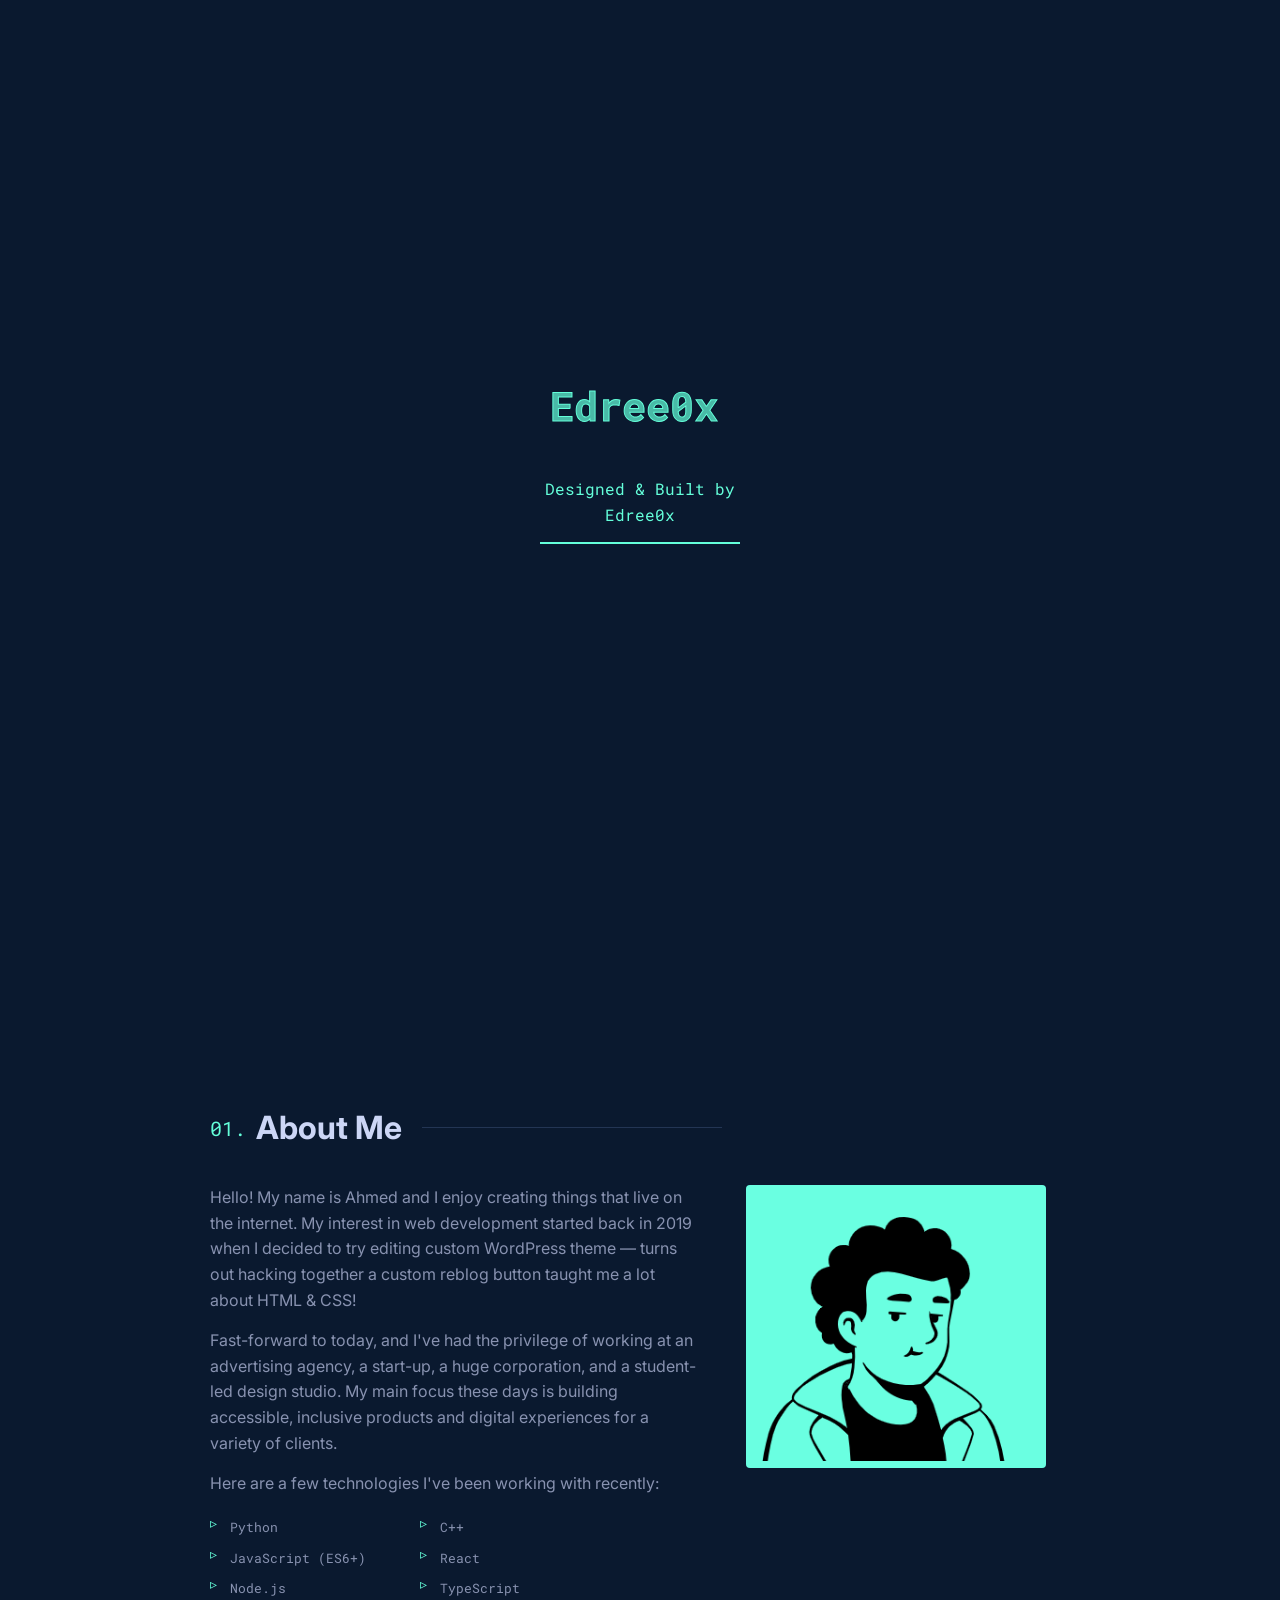
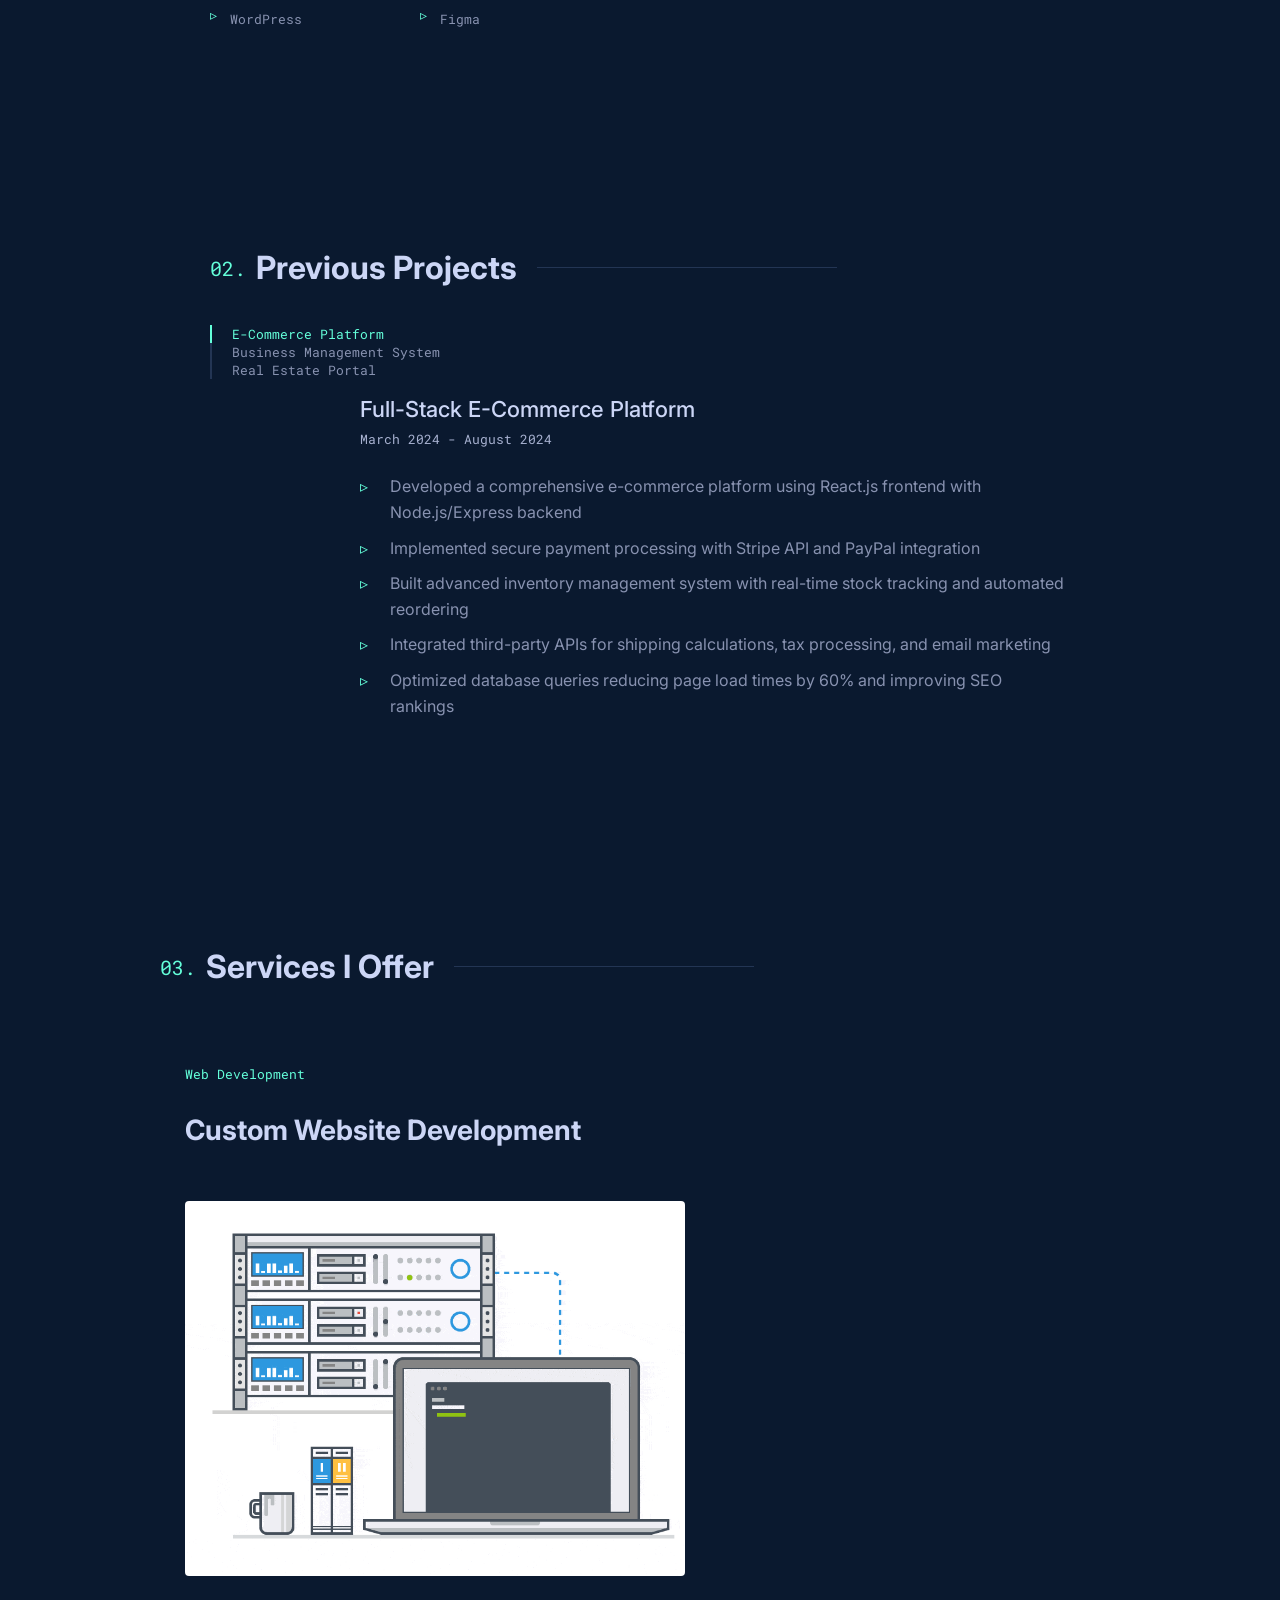
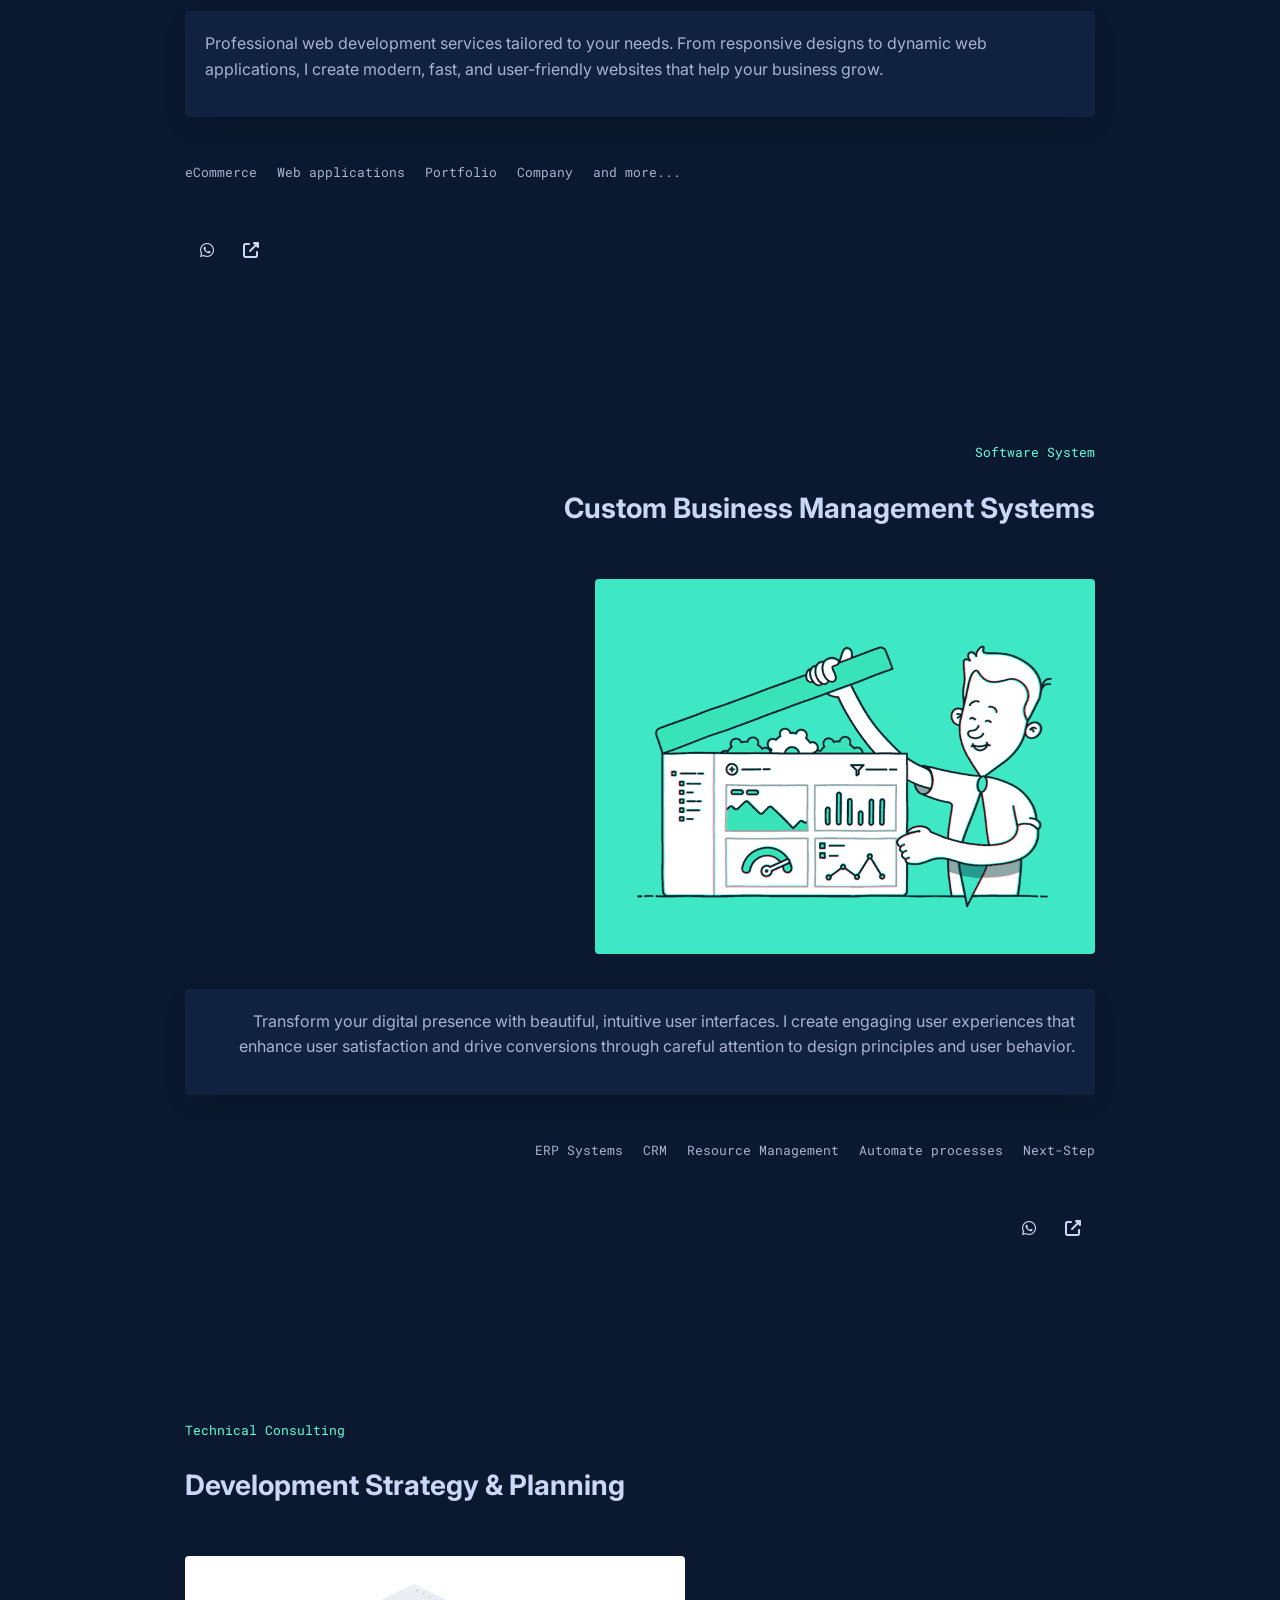
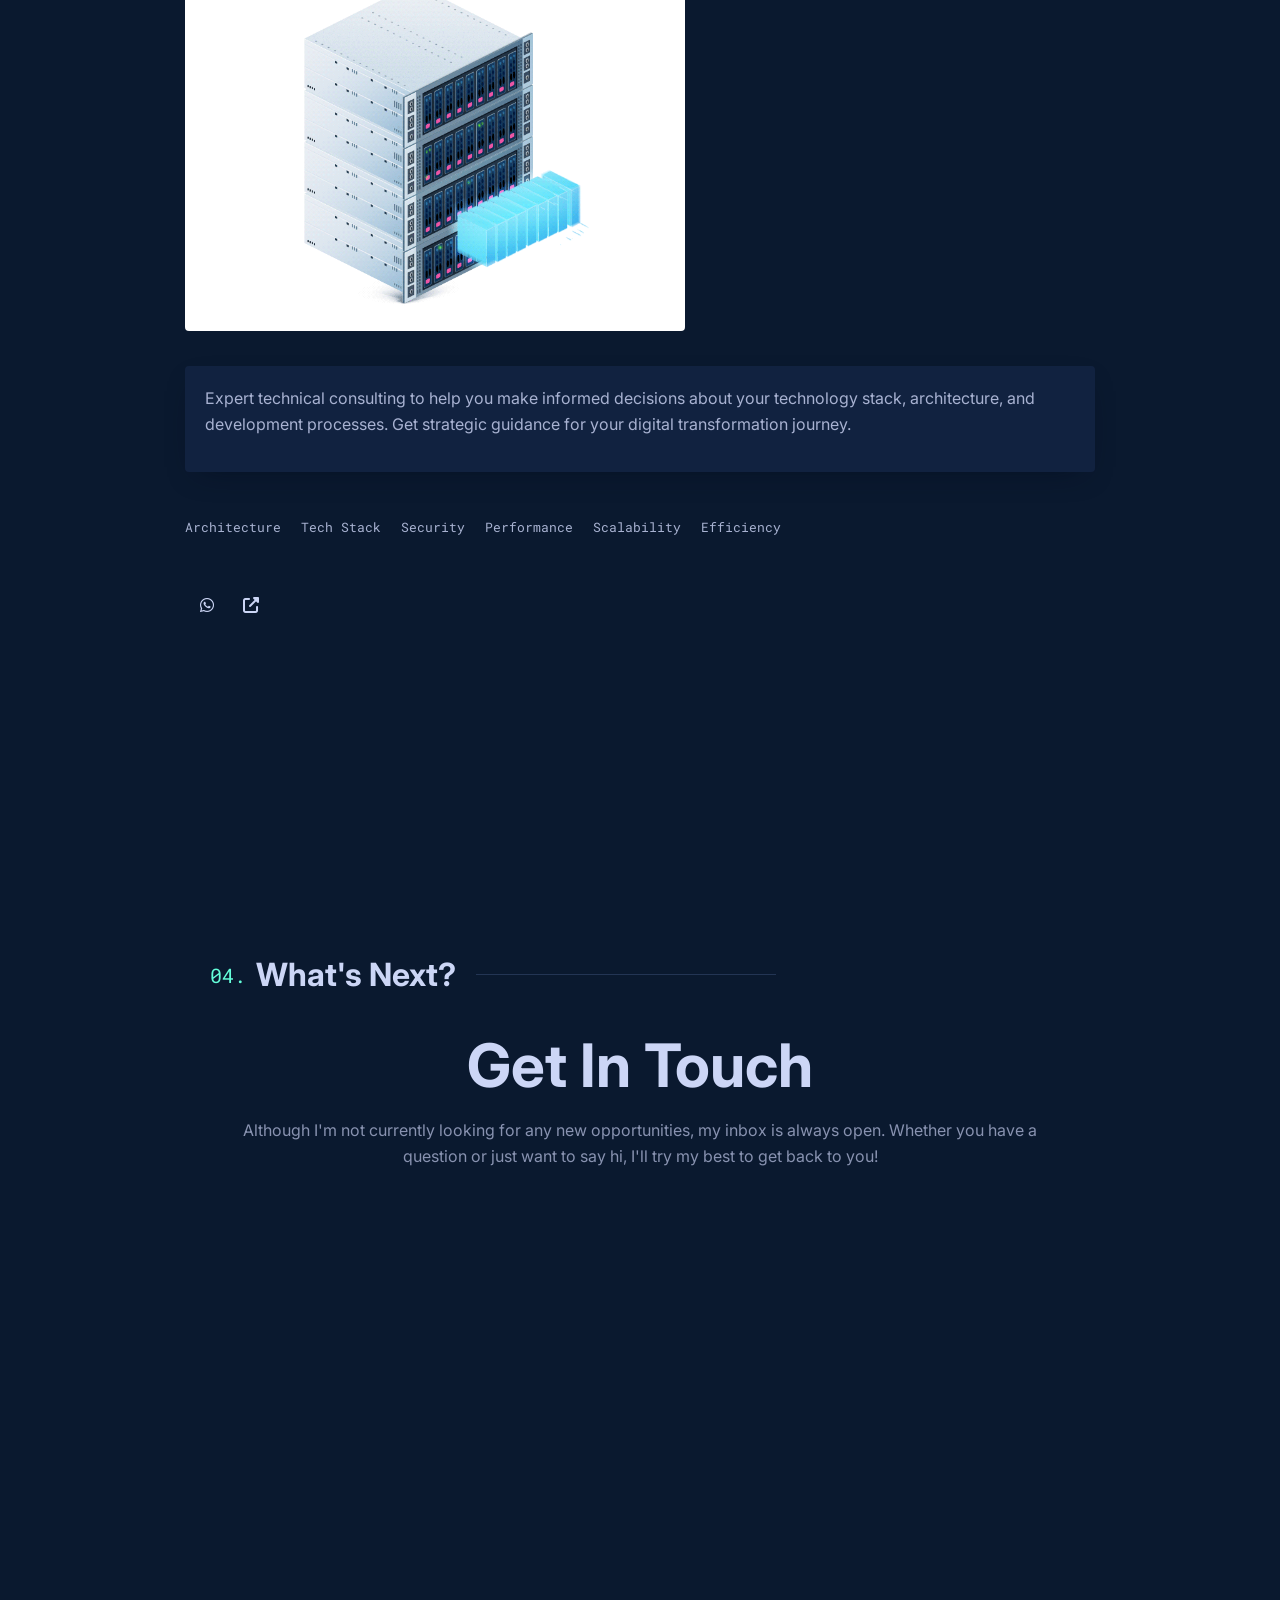
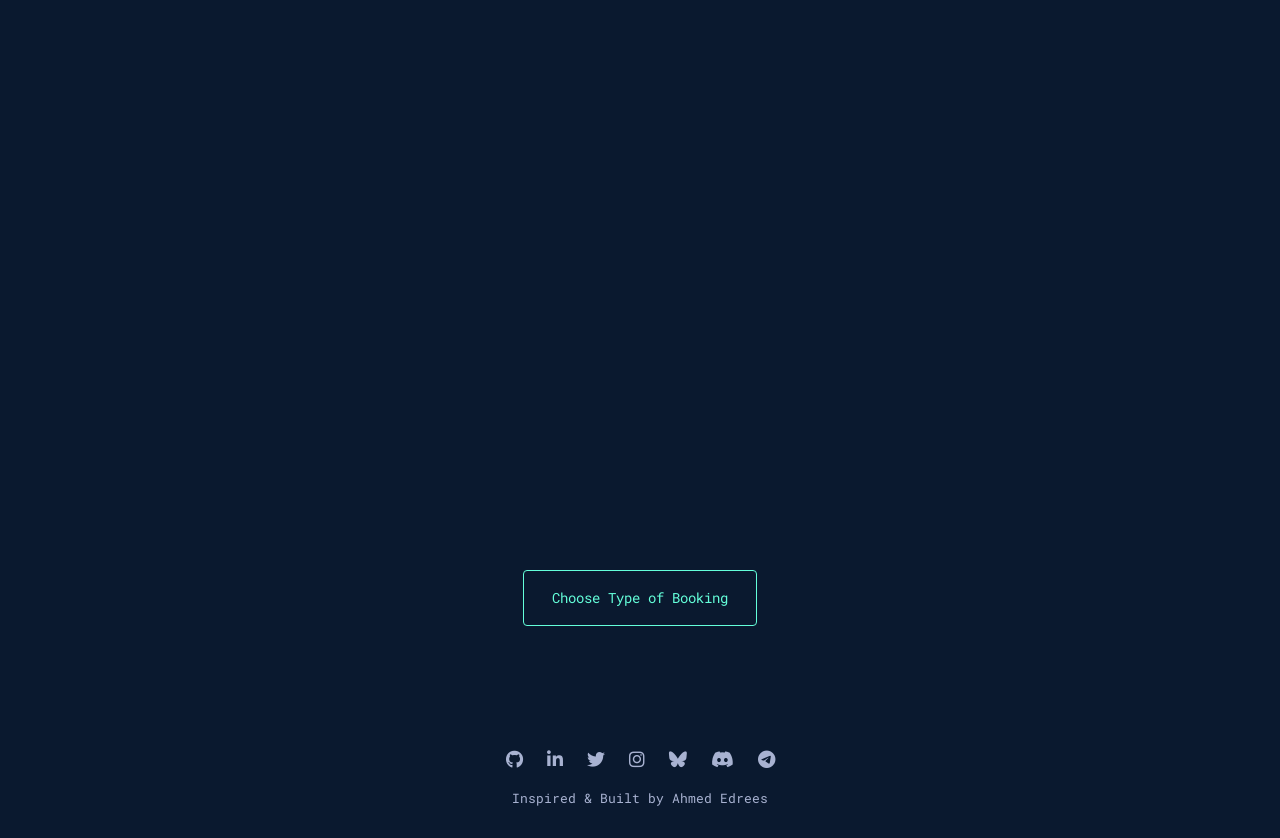
<file: index.html>
<!DOCTYPE html>
<html lang="en">

<head>
    <meta charset="UTF-8">
    <meta name="viewport" content="width=device-width, initial-scale=1.0">
    <meta name="description" content="Ahmed Edrees — Software Engineer specializing in full-stack web development, business systems, and technical consulting. Let's build something great together.">
    <meta name="keywords" content="Ahmed Edrees, Edree0x, software engineer, full-stack developer, web development, React, Node.js, Python, business systems, portfolio">
    <meta name="author" content="Ahmed Edrees">
    <meta name="theme-color" content="#0a192f">

    <!-- Open Graph / Facebook -->
    <meta property="og:type" content="website">
    <meta property="og:url" content="https://edree0x.dev/">
    <meta property="og:title" content="Ahmed Edrees | Software Engineer">
    <meta property="og:description" content="Software Engineer specializing in full-stack web development, business systems, and technical consulting.">
    <meta property="og:image" content="https://edree0x.dev/profile.png">

    <!-- Twitter -->
    <meta name="twitter:card" content="summary_large_image">
    <meta name="twitter:url" content="https://edree0x.dev/">
    <meta name="twitter:title" content="Ahmed Edrees | Software Engineer">
    <meta name="twitter:description" content="Software Engineer specializing in full-stack web development, business systems, and technical consulting.">
    <meta name="twitter:image" content="https://edree0x.dev/profile.png">

    <title>Ahmed Edrees | Software Engineer</title>
    <link rel="stylesheet" href="styles.css">
    <link rel="stylesheet" href="additional-styles.css">
    <link rel="stylesheet" href="https://cdnjs.cloudflare.com/ajax/libs/font-awesome/6.7.2/css/all.min.css" integrity="sha512-Evv84Mr4kqVGRNSgIGL/F/aIDqQb7xQ2vcrdIwxfjThSH8CSR7PBEakCr51Ck+w+/U6swU2Im1vVX0SVk9ABhg==" crossorigin="anonymous" referrerpolicy="no-referrer">
    <link
        href="https://fonts.googleapis.com/css2?family=Roboto+Mono:wght@300;400;500;700&family=Inter:wght@300;400;500;700;900&display=swap"
        rel="stylesheet">
    <link rel="stylesheet" href="visitor-modal.css">
</head>

<body>
    <div class="noise"></div> <!-- Social Media Sidebar (Left) -->
    <div class="social-sidebar">
        <ul class="social-icons">
            <li> <a href="https://github.com/edree0x" target="_blank" rel="noopener noreferrer" aria-label="GitHub">
                    <i class="fab fa-github"></i>
                </a>
            </li>
            <li>
                <a href="https://t.me/edree0x" target="_blank" rel="noopener noreferrer" aria-label="Telegram">
                    <i class="fab fa-telegram-plane"></i>
                </a>
            </li>
            <li>
                <a href="https://twitter.com/edree0x" target="_blank" rel="noopener noreferrer" aria-label="Twitter">
                    <i class="fab fa-twitter"></i>
                </a>
            </li>
            <li>
                <a href="https://www.linkedin.com/in/edree/" target="_blank" rel="noopener noreferrer"
                    aria-label="LinkedIn">
                    <i class="fab fa-linkedin-in"></i>
                </a>
            </li>
            <li>
                <a href="https://www.instagram.com/edree0x/" target="_blank" rel="noopener noreferrer" aria-label="Instagram">
                    <i class="fab fa-instagram"></i>
                </a>
            </li>
            <li>
                <a href="https://bsky.app/profile/edree0x.bsky.social" target="_blank" rel="noopener noreferrer" aria-label="Bluesky (@edree0x.bsky.social)">
                    <i class="fab fa-bluesky"></i>
                </a>
            </li>
            <li>
                <a href="https://discord.gg/PpA3UvScn" target="_blank" rel="noopener noreferrer" aria-label="Discord">
                    <i class="fab fa-discord"></i>
                </a>
            </li>
        </ul>
        <div class="sidebar-line"></div>
    </div>

    <!-- Email Sidebar (Right) -->
    <div class="email-sidebar">
        <a href="mailto:edree0x@yahoo.com" class="email-link">Edree0x@yahoo.com</a>
        <div class="sidebar-line"></div>
    </div>
    <header>
        <nav>
            <a href="index.html#" class="logo-link" aria-label="home">
                <div class="logo"></div>
            </a>
            <ul class="nav-links">
                <li><a href="#about"><span>01.</span> About</a></li>
                <li><a href="#experience"><span>02.</span> Experience</a></li>
                <li><a href="#services"><span>03.</span> Services</a></li>
                <li><a href="#contact"><span>04.</span> Contact</a></li>
                <li><a href="tel:+962796903534" class="resume-button">Let's Talk!</a></li>
                <li>
                    <label class="ios-toggle">
                        <input type="checkbox" id="theme-toggle" aria-label="Toggle theme">
                        <span class="slider"></span>
                    </label>
                </li>
            </ul>
            <div class="hamburger">
                <div class="line"></div>
                <div class="line"></div>
                <div class="line"></div>
            </div>
        </nav>
    </header> <!-- Mobile Menu -->
    <div class="mobile-menu">
        <ul class="mobile-nav-links">
            <li><a href="#about" class="mobile-nav-link"><span>01.</span>About</a></li>
            <li><a href="#experience" class="mobile-nav-link"><span>02.</span>Experience</a></li>
            <li><a href="#services" class="mobile-nav-link"><span>03.</span>Services</a></li>
            <li><a href="#contact" class="mobile-nav-link"><span>04.</span>Contact</a></li>
            <li><a href="http://t.me/edree0x" class="mobile-resume-button resume-button">Let's Talk!</a></li>
            <li class="mobile-theme-toggle">
                <label class="ios-toggle">
                    <input type="checkbox" id="mobile-theme-toggle" aria-label="Toggle theme">
                    <span class="slider"></span>
                </label>
            </li>
        </ul>
    </div>

    <!-- Overlay for Mobile Menu -->
    <div class="overlay"></div>

    <main>
        <section class="hero">
            <div class="container">
                <p class="intro">Hi, my name is</p>
                <h1 class="name">Ahmed Mahmoud Edrees.</h1>
                <h2 class="tagline">I build things for the web.</h2>
                <p class="description">
                    I'm a software engineer specializing in building (and occasionally designing) exceptional digital
                    experiences.
                    Currently, I'm focused on building accessible, human-centered products.</p>
                <a href="#services" class="cta-button">Check out my services!</a>
            </div>
        </section>
        <section id="about" class="about">
            <div class="container">
                <h2 class="section-title"><span>01.</span> About Me</h2>
                <div class="about-content">
                    <div class="about-text">
                        <p>
                            Hello! My name is Ahmed and I enjoy creating things that live on the internet. My interest
                            in web development started back in 2019 when I decided to try editing custom WordPress theme
                            — turns out hacking together a custom reblog button taught me a lot about HTML & CSS!
                        </p>
                        <p>
                            Fast-forward to today, and I've had the privilege of working at an advertising agency, a
                            start-up, a huge corporation, and a student-led design studio. My main focus these days is
                            building accessible, inclusive products and digital experiences for a variety of clients.
                        </p>
                        <p>
                            Here are a few technologies I've been working with recently:
                        </p>
                        <ul class="skills-list">
                            <li>Python</li>
                            <li>C++</li>
                            <li>JavaScript (ES6+)</li>
                            <li>React</li>
                            <li>Node.js</li>
                            <li>TypeScript</li>
                            <li>WordPress</li>
                            <li>Figma</li>
                        </ul>
                    </div>
                    <div class="about-image">
                        <div class="image-wrapper">
                            <img src="profile.png" alt="Profile picture">
                        </div>
                    </div>
                </div>
            </div>
        </section>
        <section id="experience" class="experience">
            <div class="container">
                <h2 class="section-title"><span>02.</span> Previous Projects</h2>
                <div class="experience-content">
                    <div class="tabs">
                        <button class="tab-button active" data-tab="job1">E-Commerce Platform</button>
                        <button class="tab-button" data-tab="job2">Business Management System</button>
                        <button class="tab-button" data-tab="job3">Real Estate Portal</button>
                    </div>
                    <div class="tab-content">
                        <div class="tab-panel active" id="job1">
                            <h3>Full-Stack E-Commerce Platform <span class="company"> </span></h3>
                            <p class="job-duration">March 2024 - August 2024</p>
                            <ul class="job-description">
                                <li>Developed a comprehensive e-commerce platform using React.js frontend with
                                    Node.js/Express backend</li>
                                <li>Implemented secure payment processing with Stripe API and PayPal integration</li>
                                <li>Built advanced inventory management system with real-time stock tracking and
                                    automated reordering</li>
                                <li>Integrated third-party APIs for shipping calculations, tax processing, and email
                                    marketing</li>
                                <li>Optimized database queries reducing page load times by 60% and improving SEO
                                    rankings</li>
                            </ul>
                        </div>
                        <div class="tab-panel" id="job2">
                            <h3>Enterprise Business Management System <span class="company">@ Liver Group</span></h3>
                            <p class="job-duration">September 2023 - February 2024</p>
                            <ul class="job-description">
                                <li>Architected and developed a multi-tenant SaaS application serving 500+ businesses
                                </li>
                                <li>Built comprehensive CRM, inventory, and financial modules with role-based access
                                    control</li>
                                <li>Implemented advanced reporting dashboard with real-time analytics and data
                                    visualization</li>
                                <li>Designed RESTful APIs with comprehensive documentation and automated testing suites
                                </li>
                                <li>Led migration from legacy system handling of historical data with zero downtime</li>
                            </ul>
                        </div>
                        <div class="tab-panel" id="job3">
                            <h3>Real Estate Management Portal <span class="company">@ PropertyPro Inc</span></h3>
                            <p class="job-duration">January 2023 - July 2023</p>
                            <ul class="job-description">
                                <li>Developed comprehensive property management platform with advanced search and
                                    filtering</li>
                                <li>Integrated Google Maps API for location-based services and virtual property tours
                                </li>
                                <li>Built automated document generation system for contracts, leases, and legal
                                    paperwork</li>
                                <li>Implemented real-time messaging system between agents, clients, and property owners
                                </li>
                                <li>Created mobile-responsive design supporting 10,000+ concurrent users across multiple
                                    devices</li>
                            </ul>
                        </div>
                    </div>
                </div>
            </div>
        </section>
        <section id="services" class="projects">
            <div class="container">
                <h2 class="section-title"><span>03.</span> Services I Offer</h2>
                <div class="projects-grid">
                    <div class="project-card">
                        <div class="project-content">
                            <div class="project-overline">Web Development</div>
                            <h3 class="project-title">Custom Website Development</h3>
                            <img src="Services01.gif" alt="Web Development Service" class="service-image" loading="lazy">
                            <div class="project-description">
                                <p>Professional web development services tailored to your needs. From responsive designs
                                    to dynamic web applications, I create modern, fast, and user-friendly websites that
                                    help your business grow.</p>
                            </div>
                            <ul class="project-tech-list">
                                <li>eCommerce</li>
                                <li>Web applications</li>
                                <li>Portfolio</li>
                                <li>Company</li>
                                <li>and more...</li>
                            </ul>
                            <div class="project-links">
                                <a href="https://wa.me/962796903534" target="_blank" rel="noopener noreferrer"
                                    aria-label="WhatsApp"><i class="fab fa-whatsapp"></i></a>
                                <a href="#contact" aria-label="Portfolio"><i class="fas fa-external-link-alt"></i></a>
                            </div>
                        </div>
                    </div>

                    <div class="project-card reverse">
                        <div class="project-content">
                            <div class="project-overline">Software System</div>
                            <h3 class="project-title">Custom Business Management Systems</h3>
                            <img src="Services02.gif" alt="Business Management Systems" class="service-image" loading="lazy">
                            <div class="project-description">
                                <p>Transform your digital presence with beautiful, intuitive user interfaces. I create
                                    engaging user experiences that enhance user satisfaction and drive conversions
                                    through careful attention to design principles and user behavior.</p>
                            </div>
                            <ul class="project-tech-list">
                                <li>ERP Systems</li>
                                <li>CRM</li>
                                <li>Resource Management</li>
                                <li>Automate processes</li>
                                <li>Next-Step</li>
                            </ul>
                            <div class="project-links">
                                <a href="https://wa.me/+962796903534" target="_blank" rel="noopener noreferrer"
                                    aria-label="WhatsApp"><i class="fab fa-whatsapp"></i></a>
                                <a href="#contact" aria-label="Portfolio"><i class="fas fa-external-link-alt"></i></a>
                            </div>
                        </div>
                    </div>

                    <div class="project-card">
                        <div class="project-content">
                            <div class="project-overline">Technical Consulting</div>
                            <h3 class="project-title">Development Strategy & Planning</h3>
                            <img src="Services03.gif" alt="Technical Consulting Service" class="service-image" loading="lazy">
                            <div class="project-description">
                                <p>Expert technical consulting to help you make informed decisions about your technology
                                    stack, architecture, and development processes. Get strategic guidance for your
                                    digital transformation journey.</p>
                            </div>
                            <ul class="project-tech-list">
                                <li>Architecture</li>
                                <li>Tech Stack</li>
                                <li>Security</li>
                                <li>Performance</li>
                                <li>Scalability</li>
                                <li>Efficiency</li>
                            </ul>
                            <div class="project-links">
                                <a href="https://wa.me/+962796903534" target="_blank" rel="noopener noreferrer"
                                    aria-label="WhatsApp"><i class="fab fa-whatsapp"></i></a>
                                <a href="#contact" aria-label="Portfolio"><i class="fas fa-external-link-alt"></i></a>
                            </div>
                        </div>
                    </div>
                </div>
            </div>
        </section>

        <section id="contact" class="contact">
            <div class="container">
                <h2 class="section-title"><span>04.</span> What's Next?</h2>
                <h2 class="contact-title">Get In Touch</h2>
                <p class="contact-description">
                    Although I'm not currently looking for any new opportunities, my inbox is always open. Whether you
                    have a question or just want to say hi, I'll try my best to get back to you!
                </p>
                <div class="cal-embed">
                    <div id="my-cal-inline-30min" style="width:100%;height:700px;overflow:scroll"></div>
                </div>
                <a href="https://cal.com/edree0x" class="cta-button">Choose Type of Booking</a>
            </div>
        </section>
    </main>

    <footer>
        <div class="social-links">
            <a href="https://github.com/edree0x" aria-label="GitHub"><i class="fab fa-github"></i></a>
            <a href="https://www.linkedin.com/in/edree/" aria-label="LinkedIn"><i class="fab fa-linkedin-in"></i></a>
            <a href="https://twitter.com/edree0x" aria-label="Twitter"><i class="fab fa-twitter"></i></a>
            <a href="https://www.instagram.com/edree0x/" aria-label="Instagram"><i class="fab fa-instagram"></i></a>
            <a href="https://bsky.app/profile/edree0x.bsky.social" aria-label="Bluesky"><i class="fab fa-bluesky"></i></a>
            <a href="https://discord.gg/PpA3UvScn" aria-label="Discord"><i class="fab fa-discord"></i></a>
            <a href="https://t.me/edree0x" aria-label="Telegram"><i class="fab fa-telegram-plane"></i></a>
        </div>
        <div class="footer-text">
            <p>Inspired & Built by Ahmed Edrees</p>
        </div>
    </footer>

    <!-- Visitor Welcome Modal -->
    <div id="visitor-modal" class="modal-overlay" aria-hidden="true">
        <div class="modal-content">
            <button class="close-button" aria-label="Close modal">&times;</button>
            <div class="modal-header">
                <h2>Welcome <span id="visitor-location" class="highlight">Visitor</span>!</h2>
            </div>
            <div class="modal-body">
                <p id="visitor-message">
                    Getting to know my clients starts here...
                </p>
                <div class="visitor-details">
                    <div class="detail-item">
                        <span class="label">City:</span>
                        <span id="detail-city" class="value">...</span>
                    </div>
                    <div class="detail-item">
                        <span class="label">Provider:</span>
                        <span id="detail-isp" class="value">...</span>
                    </div>
                </div>
                <div class="modal-actions">
                    <a href="https://wa.me/962796903534" target="_blank" rel="noopener noreferrer" class="cta-btn primary"><i class="fab fa-whatsapp"></i> Chat on WhatsApp</a>
                    <a href="https://cal.com/edree0x" target="_blank" rel="noopener noreferrer" class="cta-btn secondary">Schedule Meeting</a>
                </div>
            </div>
        </div>
    </div>

    <script src="script.js"></script>
    <script src="enhanced-script.js"></script>
    <script src="visitor-modal.js"></script>
    <script type="text/javascript">
        (function (C, A, L) {
            let p = function (a, ar) { a.q.push(ar); };
            let d = C.document;
            C.Cal = C.Cal || function () {
                let cal = C.Cal;
                let ar = arguments;
                if (!cal.loaded) {
                    cal.ns = {};
                    cal.q = cal.q || [];
                    d.head.appendChild(d.createElement("script")).src = A;
                    cal.loaded = true;
                }
                if (ar[0] === L) {
                    const api = function () { p(api, arguments); };
                    const namespace = ar[1];
                    api.q = api.q || [];
                    if (typeof namespace === "string") {
                        cal.ns[namespace] = cal.ns[namespace] || api;
                        p(cal.ns[namespace], ar);
                        p(cal, ["initNamespace", namespace]);
                    } else {
                        p(cal, ar);
                    }
                    return;
                }
                p(cal, ar);
            };
        })(window, "https://app.cal.com/embed/embed.js", "init");

        Cal("init", "30min", { origin: "https://app.cal.com" });

        Cal.ns["30min"]("inline", {
            elementOrSelector: "#my-cal-inline-30min",
            config: { "layout": "month_view", "useSlotsViewOnSmallScreen": "true" },
            calLink: "edree0x/30min"
        });

        Cal.ns["30min"]("ui", { "hideEventTypeDetails": false, "layout": "month_view" });
    </script>
</body>

</html>
</file>
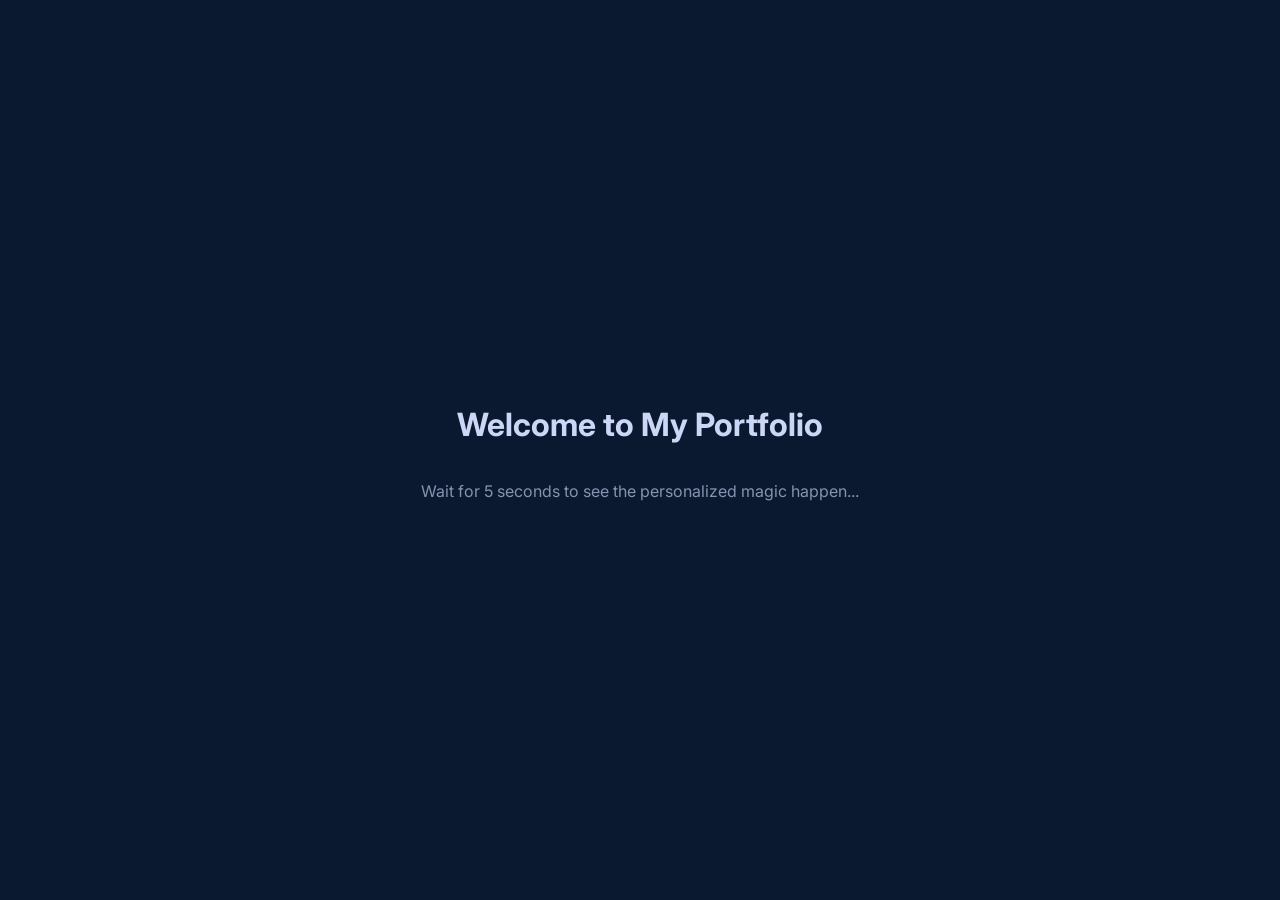
<file: visitor-modal.html>
<!DOCTYPE html>
<html lang="en">
<head>
    <meta charset="UTF-8">
    <meta name="viewport" content="width=device-width, initial-scale=1.0">
    <title>Visitor Welcome Modal Demo</title>
    <link rel="stylesheet" href="visitor-modal.css">
    <!-- Google Fonts to match your theme -->
    <link rel="preconnect" href="https://fonts.googleapis.com">
    <link rel="preconnect" href="https://fonts.gstatic.com" crossorigin>
    <link href="https://fonts.googleapis.com/css2?family=Inter:wght@400;500;700&family=Roboto+Mono&display=swap" rel="stylesheet">
</head>
<body>

    <!-- Demo Content -->
    <div class="demo-bg">
        <h1>Welcome to My Portfolio</h1>
        <p>Wait for 5 seconds to see the personalized magic happen...</p>
    </div>

    <!-- Modal Container -->
    <div id="visitor-modal" class="modal-overlay" aria-hidden="true">
        <div class="modal-content">
            <button class="close-button" aria-label="Close modal">&times;</button>
            
            <div class="modal-header">
                <h2>Welcome <span id="visitor-location" class="highlight">Visitor</span>!</h2>
            </div>
            
            <div class="modal-body">
                <p id="visitor-message" class="typewriter-text">
                    Loading your personalized experience...
                </p>
                
                <div class="visitor-details">
                    <div class="detail-item">
                        <span class="label">City:</span>
                        <span id="detail-city" class="value">...</span>
                    </div>
                    <div class="detail-item">
                        <span class="label">Provider:</span>
                        <span id="detail-isp" class="value">...</span>
                    </div>
                </div>

                <div class="modal-actions">
                    <a href="#" class="cta-btn primary">Connect on Socials</a>
                    <a href="#" class="cta-btn secondary">Schedule Meeting</a>
                </div>
            </div>
        </div>
    </div>

    <script src="visitor-modal.js"></script>
</body>
</html>
</file>
<file: styles.css>
:root {
    --navy: #0a192f;
    --light-navy: #112240;
    --lightest-navy: #233554;
    --slate: #8892b0;
    --light-slate: #a8b2d1;
    --lightest-slate: #ccd6f6;
    --white: #e6f1ff;
    --green: #64ffda;
    --font-sans: 'Inter', 'San Francisco', 'SF Pro Text', -apple-system, system-ui, sans-serif;
    --font-mono: 'Roboto Mono', 'Fira Code', 'Fira Mono', 'Roboto Mono', monospace;
    --fz-xxs: 12px;
    --fz-xs: 13px;
    --fz-sm: 14px;
    --fz-md: 16px;
    --fz-lg: 18px;
    --fz-xl: 20px;
    --fz-xxl: 22px;
    --fz-heading: 32px;
    --border-radius: 4px;
    --nav-height: 100px;
    --nav-scroll-height: 70px;
    --tab-height: 42px;
    --tab-width: 120px;
    --transition: all 0.25s cubic-bezier(0.645, 0.045, 0.355, 1);
}

* {
    box-sizing: border-box;
    margin: 0;
    padding: 0;
}

html {
    scroll-behavior: smooth;
}

body {
    background-color: var(--navy);
    color: var(--slate);
    font-family: var(--font-sans);
    font-size: var(--fz-md);
    line-height: 1.6;
    overflow-x: hidden;
    position: relative;
    transition: background-color 0.3s ease, color 0.3s ease; /* Smooth transition for theme change */
}

/* Light Theme */
body.light-theme {
    --navy: #f0f2f5; /* Light gray background */
    --light-navy: #ffffff; /* White for cards/sections */
    --lightest-navy: #e9ecef; /* Slightly darker white for accents */
    --slate: #333333; /* Dark gray text */
    --light-slate: #555555; /* Lighter dark gray text */
    --lightest-slate: #1a1a1a; /* Almost black for headings */
    --white: #0a192f; /* Dark navy for contrast elements if needed */
    --green: #007bff; /* A blue accent for light theme, or keep green */
    /* You might need to adjust other colors like box-shadows too */
}

/* Adjustments for light theme elements */
body.light-theme .noise {
    opacity: 0.01; /* Reduce noise opacity on light theme */
}

body.light-theme header {
    background-color: rgba(240, 242, 245, 0.85); /* Light header background */
}

body.light-theme header.scrolled {
    box-shadow: 0 10px 30px -10px rgba(100, 100, 100, 0.1); /* Lighter shadow */
}

body.light-theme .hero .intro {
    color: var(--green); /* Keep the accent color for intro in light mode */
}

body.light-theme .logo {
    border-color: var(--green);
    color: var(--green);
}

body.light-theme .nav-links a {
    color: var(--slate);
}

body.light-theme .nav-links a:hover,
body.light-theme .nav-links a span {
    color: var(--green);
}

body.light-theme .resume-button,
body.light-theme .theme-toggle-button {
    color: var(--green);
    border-color: var(--green);
}

body.light-theme .resume-button:hover,
body.light-theme .theme-toggle-button:hover {
    background-color: rgba(0, 123, 255, 0.1); /* Adjust hover for new accent */
}

body.light-theme .hamburger .line {
    background-color: var(--green);
}

body.light-theme .section-title::after {
    background-color: var(--lightest-navy);
}

body.light-theme .project-description {
    background-color: var(--light-navy);
    box-shadow: 0 10px 30px -15px rgba(100, 100, 100, 0.2);
}

body.light-theme .image-wrapper::before {
    background-color: var(--navy); /* This will be the light background */
}

body.light-theme .image-wrapper:hover::before {
    background-color: transparent;
}

body.light-theme .tab-button {
    border-left-color: var(--lightest-navy);
    color: var(--slate);
}
body.light-theme .tab-button.active {
    color: var(--green);
    border-left-color: var(--green);
}
body.light-theme .tab-button:hover {
     color: var(--green);
    background-color: rgba(0, 123, 255, 0.05);
}

@media (max-width: 768px) {
    /* ... existing media queries ... */
    body.light-theme .tab-button {
        border-bottom-color: var(--lightest-navy);
    }
    body.light-theme .tab-button.active {
        border-bottom-color: var(--green);
    }
}


body.light-theme .social-sidebar a,
body.light-theme .email-sidebar .email-link {
    color: var(--slate);
}

body.light-theme .social-sidebar a:hover,
body.light-theme .email-sidebar .email-link:hover {
    color: var(--green);
}

body.light-theme .sidebar-line {
    background-color: var(--light-slate);
}

body.light-theme .mobile-menu {
    background-color: var(--light-navy);
    box-shadow: -10px 0px 30px -15px rgba(100, 100, 100, 0.2);
}

body.light-theme .mobile-nav-links a {
    color: var(--slate);
}

body.light-theme .mobile-nav-links a span {
    color: var(--green);
}


/* Noise overlay effect */
.noise {
    position: fixed;
    top: 0;
    left: 0;
    width: 100%;
    height: 100%;
    background-image: url("data:image/svg+xml,%3Csvg viewBox='0 0 250 250' xmlns='http://www.w3.org/2000/svg'%3E%3Cfilter id='noiseFilter'%3E%3CfeTurbulence type='fractalNoise' baseFrequency='0.65' numOctaves='3' stitchTiles='stitch'/%3E%3C/filter%3E%3Crect width='100%25' height='100%25' filter='url(%23noiseFilter)'/%3E%3C/svg%3E");
    opacity: 0.03;
    pointer-events: none;
    z-index: 9999;
}

/* Typography */
h1, h2, h3, h4, h5, h6 {
    color: var(--lightest-slate);
    font-weight: 700;
    line-height: 1.1;
    margin: 0 0 20px 0;
}

p {
    margin: 0 0 15px 0;
}

a {
    color: var(--green);
    text-decoration: none;
    transition: var(--transition);
}

a:hover {
    color: var(--green);
}

ul {
    list-style: none;
}

.container {
    max-width: 1000px;
    margin: 0 20px;
    padding: 0 15px;
}

section {
    margin: 0 auto;
    padding: 100px 0;
    max-width: 1000px;
    scroll-margin-top: var(--nav-height); /* Add this line */
}

/* Header & Navigation */
header {
    position: fixed;
    top: 0;
    width: 100%;
    height: var(--nav-height);
    background-color: rgba(10, 25, 47, 0.85);
    backdrop-filter: blur(10px);
    z-index: 11;
    transition: var(--transition);
}

header.scrolled {
    height: var(--nav-scroll-height);
    box-shadow: 0 10px 30px -10px rgba(2, 12, 27, 0.7);
}

nav {
    display: flex;
    justify-content: space-between;
    align-items: center;
    position: relative;
    width: 100%;
    height: 100%;
    padding: 0 50px;
}

.logo-link {
    text-decoration: none; /* Ensures no underline on the logo */
}

.logo {
    display: flex;
    justify-content: center;
    align-items: center;
    color: var(--green);
    font-family: var(--font-mono);
    font-size: 24px;
    font-weight: 700;
    width: 42px;
    height: 42px;
    border: 2px solid var(--green);
    border-radius: 50%;
}

.nav-links {
    display: flex;
    align-items: center;
}

.nav-links li {
    margin: 0 15px;
}

.nav-links a {
    color: var(--lightest-slate);
    font-family: var(--font-mono);
    font-size: var(--fz-sm);
    padding: 10px;
}

.nav-links a:hover {
    color: var(--green);
}

.nav-links a span {
    color: var(--green);
    margin-right: 5px;
    font-size: var(--fz-xs);
}

/* Resume Button */
.resume-button {
    color: var(--green);
    background-color: transparent;
    border: 1px solid var(--green);
    border-radius: var(--border-radius);
    padding: 10px 16px;
    font-family: var(--font-mono);
    font-size: var(--fz-xs);
    line-height: 1;
    text-decoration: none;
    transition: var(--transition);
}

.resume-button:hover {
    background-color: rgba(100, 255, 218, 0.1);
}

.ios-toggle {
    position: relative;
    display: inline-block;
    width: 51px;
    height: 31px;
    margin-left: 15px;
}

.ios-toggle input {
    opacity: 0;
    width: 0;
    height: 0;
}

.ios-toggle .slider {
    position: absolute;
    cursor: pointer;
    top: 0;
    left: 0;
    right: 0;
    bottom: 0;
    background-color: #e9e9ea;
    transition: .4s;
    border-radius: 34px;
}

.ios-toggle .slider:before {
    position: absolute;
    content: "";
    height: 27px;
    width: 27px;
    left: 2px;
    bottom: 2px;
    background-color: white;
    transition: .4s;
    border-radius: 50%;
    box-shadow: 0 2px 4px rgba(0, 0, 0, 0.2);
}

.ios-toggle input:checked + .slider {
    background-color: var(--green);
}

.ios-toggle input:checked + .slider:before {
    transform: translateX(20px);
}

/* Light theme styles for the toggle */
body.light-theme .ios-toggle .slider {
    background-color: #e9e9ea;
}

body.light-theme .ios-toggle input:checked + .slider {
    background-color: var(--green);
}

.hamburger {
    display: none;
    flex-direction: column;
    justify-content: space-between;
    width: 30px;
    height: 21px;
    cursor: pointer;
    z-index: 10;
}

.hamburger .line {
    width: 100%;
    height: 2px;
    background-color: var(--green);
    transition: var(--transition);
}

/* Hero Section */
.hero {
    display: flex;
    justify-content: flex-start;
    align-items: flex-start;
    flex-direction: column;
    min-height: 100vh;
    padding: 0;
}

.hero .intro {
    color: var(--green);
    font-family: var(--font-mono);
    font-size: var(--fz-md);
    margin: 0 0 20px 4px;
}

.hero .name {
    color: var(--lightest-slate);
    font-size: clamp(40px, 8vw, 60px);
    font-weight: 715;
    margin: 0;
}

.hero .tagline {
    color: var(--slate);
    font-size: clamp(40px, 8vw, 60px);
    font-weight: 500;
    line-height: 0.9;
    margin: 10px 0 30px;
}

.hero .description {
    color: var(--slate);
    max-width: 540px;
    margin-bottom: 30px;
}

.cta-button {
    color: var(--green);
    background-color: transparent;
    border: 1px solid var(--green);
    border-radius: var(--border-radius);
    padding: 20px 28px;
    font-family: var(--font-mono);
    font-size: var(--fz-sm);
    line-height: 1;
    text-decoration: none;
    cursor: pointer;
    transition: var(--transition);
    margin-top: 50px;
    display: inline-block;
}

.cta-button:hover {
    background-color: rgba(100, 255, 218, 0.1);
}

/* Section Titles */
.section-title {
    display: flex;
    align-items: center;
    position: relative;
    margin: 10px 0 40px;
    width: 100%;
    font-size: clamp(26px, 5vw, var(--fz-heading));
    white-space: nowrap;
}

.section-title span {
    color: var(--green);
    font-family: var(--font-mono);
    font-size: clamp(var(--fz-md), 3vw, var(--fz-xl));
    font-weight: 400;
    margin-right: 10px;
}

.section-title::after {
    content: '';
    display: block;
    position: relative;
    width: 300px;
    height: 1px;
    margin-left: 20px;
    background-color: var(--lightest-navy);
}

/* About Section */
.about-content {
    display: grid;
    grid-template-columns: 3fr 2fr;
    gap: 50px;
}

.about-text p {
    margin-bottom: 15px;
}

.skills-list {
    display: grid;
    grid-template-columns: repeat(2, minmax(140px, 200px));
    gap: 0 10px;
    padding: 0;
    margin: 20px 0 0 0;
    overflow: hidden;
}

.skills-list li {
    position: relative;
    margin-bottom: 10px;
    padding-left: 20px;
    font-family: var(--font-mono);
    font-size: var(--fz-xs);
}

.skills-list li::before {
    content: '▹';
    position: absolute;
    left: 0;
    color: var(--green);
    font-size: var(--fz-sm);
    line-height: 12px;
}

.about-image {
    position: relative;
    max-width: 300px;
}

.image-wrapper {
    position: relative;
    border-radius: var(--border-radius);
    background-color: var(--green);
    transition: var(--transition);
}

.image-wrapper::before {
    content: '';
    display: block;
    position: absolute;
    width: 100%;
    height: 100%;
    border-radius: var(--border-radius);
    transition: var(--transition);
    background-color: var(--navy);
    mix-blend-mode: screen;
}

.image-wrapper img {
    max-width: 100%;
    border-radius: var(--border-radius);
    mix-blend-mode: multiply;
    filter: grayscale(100%) contrast(1);
    transition: var(--transition);
}

.image-wrapper:hover::before {
    background-color: transparent;
}

.image-wrapper:hover img {
    filter: none;
    mix-blend-mode: normal;
}

/* Experience Section */
.experience-content {
    display: flex;
    min-height: 340px;
}

.tabs {
    display: flex;
    flex-direction: column;
    position: relative;
    width: var(--tab-width);
    height: var(--tab-height);
    margin-right: 25px;
}

.tab-button {
    display: flex;
    align-items: center;
    justify-content: flex-start;
    width: 100%;
    height: var(--tab-height);
    padding: 0 20px;
    border: none;
    border-left: 2px solid var(--lightest-navy);
    background-color: transparent;
    color: var(--slate);
    font-family: var(--font-mono);
    font-size: var(--fz-xs);
    text-align: left;
    white-space: nowrap;
    cursor: pointer;
    transition: var(--transition);
}

.tab-button:hover {
    color: var(--green);
    background-color: rgba(100, 255, 218, 0.1);
}

.tab-button.active {
    color: var(--green);
    border-left: 2px solid var(--green);
}

.tab-content {
    position: relative;
    width: 100%;
    height: auto;
    padding-top: 10px;
    margin-top: 50px; /* Add margin to push content below horizontal tabs */
}

.tab-panel {
    width: 100%;
    height: auto;
    padding: 10px 5px;
    display: none;
}

.tab-panel.active {
    display: block;
}

.tab-panel h3 {
    margin-bottom: 5px;
    font-size: var(--fz-xxl);
    font-weight: 500;
    line-height: 1.3;
}

.company {
    color: var(--green);
}

.job-duration {
    margin-bottom: 25px;
    color: var(--light-slate);
    font-family: var(--font-mono);
    font-size: var(--fz-xs);
}

.job-description {
    padding: 0;
    margin: 0;
    list-style: none;
}

.job-description li {
    position: relative;
    padding-left: 30px;
    margin-bottom: 10px;
}

.job-description li::before {
    content: '▹';
    position: absolute;
    left: 0;
    color: var(--green);
}

/* Projects Section */
.projects-grid {
    display: grid;
    grid-template-columns: repeat(12, 1fr);
    gap: 10px;
}

/* Services section specific styling for smaller margins */
#services .container {
    margin: 0 10px;
    padding: 0 10px;
}

@media (max-width: 768px) {
    #services .container {
        margin: 0 5px;
        padding: 0 5px;
    }
}

@media (max-width: 480px) {
    #services .container {
        margin: 0 5px;
        padding: 0 5px;
    }
}

.project-card {
    position: relative;
    grid-column: 1 / -1;
    display: grid;
    grid-template-columns: repeat(12, 1fr);
    align-items: center;
    margin-bottom: 100px;
}

.project-content {
    position: relative;
    grid-column: 1 / -1;
    z-index: 2;
    padding: 30px 25px 20px;
    display: flex;
    flex-direction: column;
    gap: 20px;
}

.project-content .service-image {
    width: 100%;
    max-width: 500px;
    height: auto;
    border-radius: var(--border-radius);
    margin: 15px 0;
    transition: var(--transition);
}

.project-content .service-image:hover {
    transform: scale(1.03);
}

.project-card.reverse .project-content {
    text-align: right;
    align-items: flex-end;
}

.project-overline {
    margin: 10px 0;
    color: var(--green);
    font-family: var(--font-mono);
    font-size: var(--fz-xs);
    font-weight: 400;
}

.project-title {
    color: var(--lightest-slate);
    font-size: clamp(24px, 5vw, 28px);
    margin-bottom: 20px;
}

.project-description {
    position: relative;
    z-index: 2;
    padding: 20px;
    border-radius: var(--border-radius);
    background-color: var(--light-navy);
    color: var(--light-slate);
    font-size: var(--fz-md);
    box-shadow: 0 10px 30px -15px rgba(2, 12, 27, 0.7);
}

.project-tech-list {
    display: flex;
    flex-wrap: wrap;
    position: relative;
    z-index: 2;
    margin: 25px 0 10px;
    padding: 0;
    list-style: none;
}

.project-card.reverse .project-tech-list {
    justify-content: flex-end;
}

.project-tech-list li {
    margin: 0 20px 5px 0;
    color: var(--light-slate);
    font-family: var(--font-mono);
    font-size: var(--fz-xs);
    white-space: nowrap;
}

.project-card.reverse .project-tech-list li {
    margin: 0 0 5px 20px;
}

.project-links {
    display: flex;
    align-items: center;
    position: relative;
    margin-top: 10px;
    color: var(--lightest-slate);
}

.project-card.reverse .project-links {
    justify-content: flex-end;
}

.project-links a {
    display: flex;
    justify-content: center;
    align-items: center;
    padding: 10px;
    color: var(--lightest-slate);
}

.project-links a:hover {
    color: var(--green);
}

/* Contact Section */
.contact {
    max-width: 600px;
    margin: 0 auto;
    text-align: center;
}

.cal-embed {
    width: 100%;
}

#my-cal-inline-30min {
    width: 100%;
    height: 100vh !important;
    overflow: auto;
}

@media (min-width: 992px) {
    .contact {
        max-width: 1000px;
    }
}

.contact-title {
    font-size: clamp(40px, 5vw, 60px);
    margin-bottom: 20px;
}

.contact-description {
    color: var(--slate);
    margin-bottom: 50px;
}

/* Footer */
footer {
    display: flex;
    flex-direction: column;
    align-items: center;
    padding: 15px;
    text-align: center;
    height: auto;
    min-height: 70px;
}

.social-links {
    display: flex;
    justify-content: center;
    align-items: center;
    margin-bottom: 10px;
}

.social-links a {
    padding: 10px;
    color: var(--light-slate);
    font-size: var(--fz-md);
}

.social-links a:hover {
    color: var(--green);
    transform: translateY(-3px);
}

.footer-text {
    color: var(--light-slate);
    font-family: var(--font-mono);
    font-size: var(--fz-xs);
    line-height: 1.5;
}

/* Enhanced Responsive Design */
/* Large screens */
@media (max-width: 1400px) {
    .container {
        padding: 0 50px;
    }
    
    .social-sidebar {
        left: 30px;
    }
    
    .email-sidebar {
        right: 30px;
    }
}

@media (max-width: 1200px) {
    .container {
        padding: 0 40px;
    }
    
    nav {
        padding: 0 40px;
    }
    
    .about-content {
        gap: 40px;
    }
    
    .project-card {
        margin-bottom: 80px;
    }
    
    .social-sidebar {
        left: 25px;
    }
    
    .email-sidebar {
        right: 25px;
    }
}

@media (max-width: 1080px) {
    .container {
        padding: 0 30px;
    }
    
    nav {
        padding: 0 30px;
    }
    
    .hero .name {
        font-size: clamp(36px, 7vw, 56px);
    }
    
    .hero .tagline {
        font-size: clamp(32px, 6vw, 52px);
    }
    
    .about-content {
        grid-template-columns: 1fr;
        gap: 30px;
    }
    
    .about-image {
        max-width: 280px;
        margin: 0 auto;
    }
}

@media (max-width: 768px) {
    .container {
        padding: 0 30px;
    }
    
    section {
        padding: 80px 0;
    }
    
    .nav-links {
        display: none;
    }
    
    .hamburger {
        display: flex;
    }
    
    .hero .name {
        font-size: clamp(40px, 8vw, 60px);
    }
    
    .hero .tagline {
        font-size: clamp(30px, 6vw, 50px);
    }
    
    .about-content {
        display: block;
    }
    
    .about-image {
        margin: 50px auto 0;
        width: 70%;
    }
    
    .experience-content {
        display: block;
    }
    
    .tabs {
        display: flex;
        flex-direction: row;
        overflow-x: auto;
        width: 100%;
        margin-bottom: 30px;
    }
    
    .tab-button {
        flex-shrink: 0;
        width: auto;
        padding: 0 20px;
        height: var(--tab-height);
        border-left: 0;
        border-bottom: 2px solid var(--lightest-navy);
    }
    
    .tab-button.active {
        border-left: 0;
        border-bottom: 2px solid var(--green);
    }
    
    .tab-content {
        margin-top: 50px; /* Add margin to push content below horizontal tabs */
    }
      .project-content {
        grid-column: 1 / -1;
        padding: 25px 15px 20px;
        text-align: left;
        align-items: flex-start;
    }

    .project-card.reverse .project-content {
        grid-column: 1 / -1;
        text-align: left;
        align-items: flex-start;
    }

    .project-content .service-image {
        max-width: 100%;
        margin: 10px 0;
    }

    .project-card {
        display: flex;
        flex-direction: column;
        margin-bottom: 70px; /* Reduced margin for better mobile spacing */
    }

    .projects-grid {
        display: flex;
        flex-direction: column;
        gap: 0;
    }

    .project-description {
        padding: 20px;
        margin-bottom: 20px;
    }
}

@media (max-width: 480px) {
    .container {
        padding: 0 15px;
    }
    
    section {
        padding: 60px 0;
    }
    
    .section-title {
        font-size: 24px;
    }
    
    .section-title::after {
        width: 100px;
    }
    
    .hero .intro {
        font-size: var(--fz-sm);
    }
    
    .hero .name {
        font-size: clamp(35px, 8vw, 50px);
    }
    
    .hero .tagline {
        font-size: clamp(25px, 5vw, 40px);
    }
    
    .hero .description {
        font-size: var(--fz-md);
    }
    
    .about-image {
        width: 80%;
    }
    
    .tab-button {
        padding: 0 15px;
    }
      .project-content {
        padding: 20px 10px 15px;
    }
    
    .project-description {
        padding: 20px;
    }
    
    .project-title {
        font-size: 24px;
    }
    
    .contact-title {
        font-size: clamp(30px, 8vw, 40px);
    }
}

/* Mobile Navigation Menu */
.mobile-menu {
    position: fixed;
    top: 0;
    right: 0;
    bottom: 0;
    width: 75vw;
    height: 100vh;
    outline: 0;
    background-color: var(--light-navy);
    box-shadow: -10px 0px 30px -15px rgba(2, 12, 27, 0.7);
    z-index: 9;
    transform: translateX(100%);
    visibility: hidden;
    transition: var(--transition);
    display: flex;
    justify-content: center;
    align-items: center;
}

.mobile-menu.open {
    transform: translateX(0);
    visibility: visible;
}

.mobile-nav-links {
    display: flex;
    flex-direction: column;
    align-items: center;
    width: 100%;
    padding: 0;
    margin: 0;
}

.mobile-nav-links li {
    margin: 15px 0;
    position: relative;
    counter-increment: item 1;
    font-size: var(--fz-lg);
    width: 100%;
    text-align: center;
}

.mobile-nav-links a {
    display: inline-block;
    padding: 10px;
    width: 100%;
    color: var(--lightest-slate);
    font-family: var(--font-mono);
}

.mobile-nav-links a span {
    color: var(--green);
    margin-right: 5px;
    font-size: var(--fz-sm);
}

/* Mobile Resume Button */
.mobile-resume-button {
    margin-top: 20px;
    padding: 15px 20px;
    font-size: var(--fz-sm);
}

/* Hamburger Animation */
.hamburger.active .line:nth-child(1) {
    transform: translateY(9px) rotate(45deg);
}

.hamburger.active .line:nth-child(2) {
    opacity: 0;
}

.hamburger.active .line:nth-child(3) {
    transform: translateY(-9px) rotate(-45deg);
}

/* Overlay for Mobile Menu */
.overlay {
    position: fixed;
    top: 0;
    left: 0;
    width: 100%;
    height: 100%;
    background-color: rgba(10, 25, 47, 0.7);
    z-index: 8;
    visibility: hidden;
    opacity: 0;
    transition: var(--transition);
}

.overlay.open {
    visibility: visible;
    opacity: 1;
}

/* Animations */
@keyframes fadeIn {
    from { opacity: 0; }
    to { opacity: 1; }
}

@keyframes fadeInUp {
    from {
        opacity: 0;
        transform: translateY(20px);
    }
    to {
        opacity: 1;
        transform: translateY(0);
    }
}

.fade-in {
    animation: fadeIn 0.5s ease forwards;
}

.fade-in-up {
    animation: fadeInUp 0.5s ease forwards;
}

/* Animation Delays */
.delay-1 {
    animation-delay: 0.1s;
}

.delay-2 {
    animation-delay: 0.2s;
}

.delay-3 {
    animation-delay: 0.3s;
}

.delay-4 {
    animation-delay: 0.4s;
}

.delay-5 {
    animation-delay: 0.5s;
}

main {
    padding-top: var(--nav-height);
}

.hero {
    display: flex;
    justify-content: center;
    align-items: flex-start;
    flex-direction: column;
    min-height: 100vh;
    padding: 0;
}
</file>
<file: additional-styles.css>
/* Additional styles for enhanced features */

/* Custom Cursor */
.custom-cursor {
    position: fixed;
    width: 20px;
    height: 20px;
    border-radius: 50%;
    background-color: rgba(100, 255, 218, 0.3);
    pointer-events: none;
    z-index: 9999;
    transform: translate(-50%, -50%);
    transition: width 0.3s, height 0.3s, background-color 0.3s;
    mix-blend-mode: difference;
}

.custom-cursor.hover {
    width: 50px;
    height: 50px;
    background-color: rgba(100, 255, 218, 0.2);
}

/* Loading Animation */
.loader-container {
    position: fixed;
    top: 0;
    left: 0;
    width: 100%;
    height: 100vh;
    background-color: #0a192f;
    display: flex;
    justify-content: center;
    align-items: center;
    z-index: 9999;
    transition: opacity 0.5s cubic-bezier(0.645, 0.045, 0.355, 1);
}

.loader-container.hidden {
    opacity: 0;
    visibility: hidden;
    pointer-events: none;
}

.loader-content {
    display: flex;
    flex-direction: column;
    align-items: center;
    justify-content: center;
}

.loader-logo {
    width: 200px;
    height: 100px;
    margin-bottom: 20px;
    cursor: pointer;
}

.logo-text {
    fill: none;
    stroke: #64ffda;
    stroke-width: 1px;
    stroke-dasharray: 500;
    stroke-dashoffset: 500;
    animation: logoTextAnimation 2s cubic-bezier(0.645, 0.045, 0.355, 1) forwards;
}

.loader-logo:hover .logo-text {
    animation: logoHoverAnimation 0.5s cubic-bezier(0.645, 0.045, 0.355, 1) forwards;
}

@keyframes logoTextAnimation {
    0% { opacity: 0; }
    30% { opacity: 1; }
    70% { stroke-dashoffset: 0; fill: transparent; }
    100% { stroke-dashoffset: 0; fill: rgba(100, 255, 218, 0.7); }
}

@keyframes logoHoverAnimation {
    0% { fill: rgba(100, 255, 218, 0.7); transform: translateY(0); }
    50% { fill: rgba(100, 255, 218, 1); transform: translateY(-5px); }
    100% { fill: rgba(100, 255, 218, 0.9); transform: translateY(0); }
}

.loader-details {
    font-family: 'Roboto Mono', monospace;
    font-size: 16px;
    color: #64ffda;
    text-align: center;
    opacity: 0;
    transform: translateY(10px);
    animation: fadeInUp 0.5s cubic-bezier(0.645, 0.045, 0.355, 1) forwards;
    animation-delay: 1.8s;
}

.loader-progress {
    width: 200px;
    height: 2px;
    background-color: rgba(100, 255, 218, 0.2);
    margin-top: 15px;
    position: relative;
    overflow: hidden;
}

.loader-progress-bar {
    position: absolute;
    top: 0;
    left: 0;
    height: 100%;
    width: 0;
    background-color: #64ffda;
    animation: progressAnimation 2s cubic-bezier(0.645, 0.045, 0.355, 1) forwards;
}

@keyframes fadeInUp {
    to { opacity: 1; transform: translateY(0); }
}

@keyframes progressAnimation {
    0% { width: 0; }
    100% { width: 100%; }
}

/* Scroll-triggered animations */
.fade-in {
    opacity: 0;
    transform: translateY(20px);
    transition: opacity 0.6s ease-out, transform 0.6s ease-out;
}

.fade-in.visible {
    opacity: 1;
    transform: translateY(0);
}

.fade-in-up {
    opacity: 0;
    transform: translateY(20px);
    transition: opacity 0.5s ease-out, transform 0.5s ease-out;
}

.fade-in-up.visible {
    opacity: 1;
    transform: translateY(0);
}

.delay-1 { transition-delay: 0.1s; }
.delay-2 { transition-delay: 0.2s; }
.delay-3 { transition-delay: 0.3s; }
.delay-4 { transition-delay: 0.4s; }
.delay-5 { transition-delay: 0.5s; }

/* Overlay for Mobile Menu */
.overlay {
    position: fixed;
    top: 0;
    left: 0;
    width: 100%;
    height: 100%;
    background-color: rgba(10, 25, 47, 0.7);
    backdrop-filter: blur(5px);
    z-index: 8;
    opacity: 0;
    visibility: hidden;
    transition: var(--transition);
}

.overlay.open {
    opacity: 1;
    visibility: visible;
}

/* Mobile Menu */
.mobile-menu {
    display: flex;
    flex-direction: column;
    justify-content: center;
    align-items: center;
    padding: 50px;
}

.mobile-nav-links {
    display: flex;
    flex-direction: column;
    align-items: center;
    width: 100%;
}

.mobile-nav-links li {
    margin: 15px 0;
    text-align: center;
}

.mobile-nav-links a {
    display: block;
    padding: 15px;
    font-size: var(--fz-lg);
}

.hamburger.active .line:nth-child(1) {
    transform: translateY(9px) rotate(45deg);
}

.hamburger.active .line:nth-child(2) {
    opacity: 0;
}

.hamburger.active .line:nth-child(3) {
    transform: translateY(-9px) rotate(-45deg);
}

.no-scroll {
    overflow: hidden;
}

/* Side Bars - Social and Email */
.social-sidebar,
.email-sidebar {
    position: fixed;
    bottom: 0;
    width: 40px;
    z-index: 10;
}

.social-sidebar {
    left: 40px;
}

.social-icons {
    display: flex;
    flex-direction: column;
    align-items: center;
    list-style: none;
    padding: 0;
    margin: 0;
}

.social-icons li {
    margin-bottom: 20px;
}

.social-icons a {
    color: #8892b0;
    font-size: 20px;
    transition: all 0.25s cubic-bezier(0.645, 0.045, 0.355, 1);
}

.social-icons a:hover,
.social-icons a:focus {
    color: #64ffda;
    transform: translateY(-3px);
    display: inline-block;
}

.email-sidebar {
    right: 40px;
    display: flex;
    flex-direction: column;
    align-items: center;
}

.email-link {
    color: #8892b0;
    font-family: 'Roboto Mono', monospace;
    font-size: 12px;
    letter-spacing: 0.1em;
    writing-mode: vertical-rl;
    margin-bottom: 20px;
    text-decoration: none;
    transition: all 0.25s cubic-bezier(0.645, 0.045, 0.355, 1);
}

.email-link:hover,
.email-link:focus {
    color: #64ffda;
    transform: translateY(-3px);
}

.sidebar-line {
    width: 1px;
    height: 90px;
    background-color: #8892b0;
    margin: 0 auto;
}

@media (max-width: 768px) {
    .social-sidebar,
    .email-sidebar {
        display: none;
    }
}

/* Header Logo */
.logo {
    font-family: 'Roboto Mono', monospace;
    font-weight: 700;
    font-size: 24px;
    color: #64ffda;
    cursor: pointer;
    transition: all 0.25s cubic-bezier(0.645, 0.045, 0.355, 1);
    border: none;
    background: none;
    border-radius: 0;
    padding: 0;
}

.logo:hover {
    color: #64ffda;
    transform: translateY(-3px);
    background: none;
    border: none;
    box-shadow: none;
}

.logo::before {
    content: "Edree0x";
    background: none;
    border-radius: 0;
    border: none;
    padding-left: 60px;
}

/* ============ UX / Responsiveness Enhancements ============ */

/* Social sidebar: consistent icon sizing */
.social-icons a {
    display: inline-flex;
    align-items: center;
    justify-content: center;
    width: 40px;
    height: 40px;
    font-size: 20px;
    line-height: 1;
    border-radius: 50%;
    transition: color 0.25s cubic-bezier(0.645, 0.045, 0.355, 1);
}

.social-icons li {
    margin-bottom: 12px;
}

/* Comfortable touch target on smaller laptops / tablets
   where the fixed sidebar still shows */
@media (max-width: 1080px) {
    .social-sidebar {
        left: 16px;
    }

    .email-sidebar {
        right: 16px;
    }

    .social-icons {
        gap: 6px;
    }

    .social-icons li {
        margin-bottom: 8px;
    }

    .social-icons a {
        width: 38px;
        height: 38px;
        font-size: 19px;
    }
}

/* Larger touch targets on coarse-pointer (touch) devices */
@media (pointer: coarse) {
    .social-icons a,
    footer .social-links a {
        min-width: 44px;
        min-height: 44px;
        padding: 12px;
    }

    .nav-links a,
    .mobile-nav-links a {
        padding-top: 12px;
        padding-bottom: 12px;
    }
}

/* Footer social links: align and size for all screens */
footer .social-links {
    flex-wrap: wrap;
    gap: 4px;
    padding: 0 16px;
}

footer .social-links a {
    display: inline-flex;
    align-items: center;
    justify-content: center;
    font-size: 18px;
}

/* Footer on small screens: prevent crowding */
@media (max-width: 480px) {
    footer .social-links {
        gap: 2px;
    }

    footer .social-links a {
        padding: 8px;
        font-size: 17px;
    }

    footer {
        padding: 20px 12px;
    }
}

/* Ensure the WhatsApp/external links in service cards stay usable */
.project-links a {
    min-width: 44px;
    min-height: 44px;
}

/* Smooth scroll offset already handled via scroll-margin-top; ensure header CTA wraps cleanly */
.nav-links li {
    white-space: nowrap;
}

/* Mobile menu links: full-width touch rows with adequate spacing */
.mobile-nav-links a {
    padding-top: 14px;
    padding-bottom: 14px;
}

/* Visible focus state for keyboard users (a11y) */
a:focus-visible,
button:focus-visible,
.tab-button:focus-visible {
    outline: 2px solid var(--green);
    outline-offset: 2px;
}

/* Ensure custom cursor never blocks clicks on touch-first layouts */
@media (hover: none) {
    .custom-cursor {
        display: none;
    }
}

/* Prevent nav crowding on small-to-medium screens where
   the full nav-links are still visible */
@media (max-width: 1080px) and (min-width: 769px) {
    .nav-links li {
        margin: 0 8px;
    }

    .nav-links a {
        padding: 8px;
        font-size: 13px;
    }

    .ios-toggle {
        margin-left: 8px;
    }

    nav {
        padding: 0 30px;
    }
}
</file>
<file: visitor-modal.css>
/* 
   Match existing theme variables 
   If integrating into main style.css, you can remove the :root block if variables already exist
*/
:root {
    --navy: #0a192f;
    --light-navy: #112240;
    --lightest-navy: #233554;
    --slate: #8892b0;
    --light-slate: #a8b2d1;
    --lightest-slate: #ccd6f6;
    --white: #e6f1ff;
    --green: #64ffda;
    --font-sans: 'Inter', sans-serif;
    --font-mono: 'Roboto Mono', monospace;
    --modal-shadow: 0 20px 50px -10px rgba(2, 12, 27, 0.7);
}

body {
    margin: 0;
    font-family: var(--font-sans);
    background-color: var(--navy);
    color: var(--slate);
}

.demo-bg {
    display: flex;
    flex-direction: column;
    align-items: center;
    justify-content: center;
    height: 100vh;
    text-align: center;
}

.demo-bg h1 {
    color: var(--lightest-slate);
}

/* Modal Overlay - Glassmorphism Backdrop */
.modal-overlay {
    position: fixed;
    top: 0;
    left: 0;
    width: 100%;
    height: 100%;
    background-color: rgba(10, 25, 47, 0.7);
    backdrop-filter: blur(5px);
    z-index: 1000;
    display: flex;
    align-items: center;
    justify-content: center;
    opacity: 0;
    visibility: hidden;
    transition: all 0.3s cubic-bezier(0.645, 0.045, 0.355, 1);
}

.modal-overlay.is-visible {
    opacity: 1;
    visibility: visible;
}

/* Modal Content Box */
.modal-content {
    background-color: var(--light-navy);
    width: 90%;
    max-width: 500px;
    border-radius: 12px;
    padding: 2.5rem;
    position: relative;
    box-shadow: var(--modal-shadow);
    border: 1px solid var(--lightest-navy);
    transform: translateY(20px);
    transition: transform 0.3s cubic-bezier(0.645, 0.045, 0.355, 1);
    text-align: center;
}

.modal-overlay.is-visible .modal-content {
    transform: translateY(0);
}

/* Close Button */
.close-button {
    position: absolute;
    top: 15px;
    right: 20px;
    background: transparent;
    border: none;
    color: var(--slate);
    font-size: 2rem;
    cursor: pointer;
    line-height: 1;
    transition: color 0.2s;
}

.close-button:hover {
    color: var(--green);
}

/* Typography & Content */
.modal-header h2 {
    color: var(--lightest-slate);
    margin-bottom: 1rem;
    font-size: 1.8rem;
}

.highlight {
    color: var(--green);
    font-family: var(--font-mono);
}

.modal-body p {
    font-size: 1rem;
    line-height: 1.6;
    color: var(--slate);
    margin-bottom: 1.5rem;
}

/* Visitor Details Grid */
.visitor-details {
    display: flex;
    justify-content: space-around;
    background-color: var(--navy);
    padding: 1rem;
    border-radius: 8px;
    margin-bottom: 2rem;
    border: 1px solid var(--lightest-navy);
}

.detail-item {
    display: flex;
    flex-direction: column;
    gap: 0.3rem;
}

.detail-item .label {
    font-size: 0.8rem;
    font-family: var(--font-mono);
    color: var(--green);
    text-transform: uppercase;
    letter-spacing: 1px;
}

.detail-item .value {
    color: var(--lightest-slate);
    font-weight: 500;
}

/* Action Buttons */
.modal-actions {
    display: flex;
    flex-direction: column;
    gap: 1rem;
}

@media (min-width: 480px) {
    .modal-actions {
        flex-direction: row;
        justify-content: center;
        flex-wrap: wrap;
    }
    
    .cta-btn {
        flex: 1;
        min-width: 140px;
    }
}

.cta-btn {
    display: inline-block;
    padding: 12px 24px;
    border-radius: 4px;
    text-decoration: none;
    font-family: var(--font-mono);
    font-size: 0.9rem;
    transition: all 0.25s ease;
    cursor: pointer;
}

.cta-btn.primary {
    color: var(--navy);
    background-color: var(--green);
    border: 1px solid var(--green);
}

.cta-btn.primary:hover {
    background-color: rgba(100, 255, 218, 0.8);
}

.cta-btn.secondary {
    color: var(--green);
    background-color: transparent;
    border: 1px solid var(--green);
}

.cta-btn.secondary:hover {
    background-color: rgba(100, 255, 218, 0.1);
}
</file>
